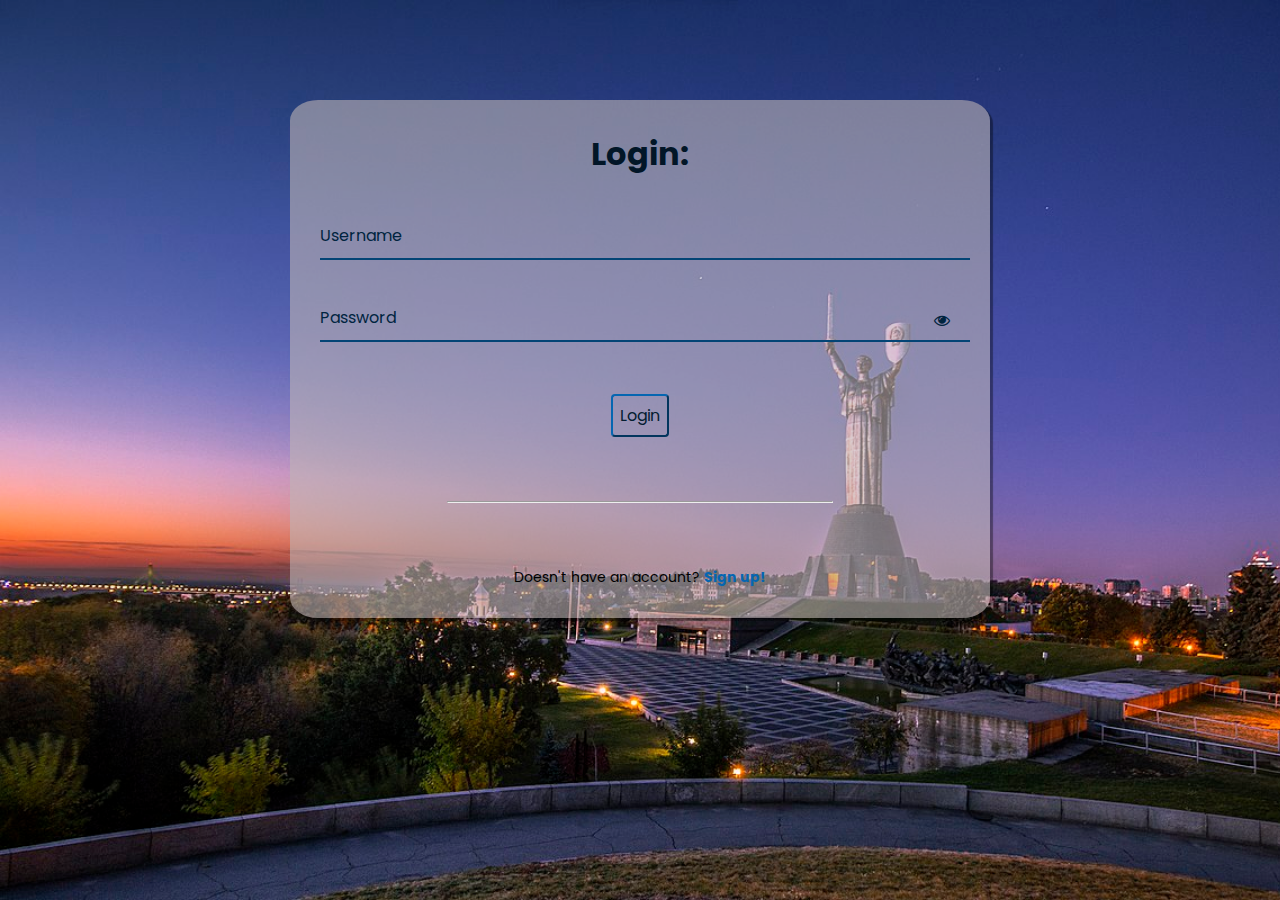
<file: login.html>
<!DOCTYPE html>
<html lang="en">
<head>
  <meta charset="UTF-8">
  <meta http-equiv="X-UA-Compatible" content="IE=edge">
  <meta name="viewport" content="width=device-width, initial-scale=1.0">
  <link rel="stylesheet" href="login.css">
  <link rel="stylesheet" href="media/font-awesome-4.7.0/css/font-awesome.css">
  <link rel="icon" type="image/png" href="media/icon.png"/>
  <title>Login - Help For Ukraine</title>
</head>
<body>
  <div class="container">
    <div class="card">
      <h1>
        Login:
      </h1>
      <div id="msgError"></div>
  
      <div class="label-float">
        <input type="text" id="user" placeholder="" required>
        <label for="user" id="labelUser">Username</label>
      </div>
      
      <div class="label-float">
        <input type="password" id="password" placeholder="" required>
        <label for="password" id="labelPassword">Password</label>
        <i class="fa fa-eye" aria-hidden="true" id="seePassword"></i>
      </div>

      <div class="justify-center">
        <button onclick="logIn()">Login</button>
      </div>

      <div class="justify-center">
        <hr>
      </div>

      <p>Doesn't have an account? <a href="register.html">Sign up!</a></p>

    </div>
  </div>
  <script src="login.js"></script>
</body>
</html>
</file>
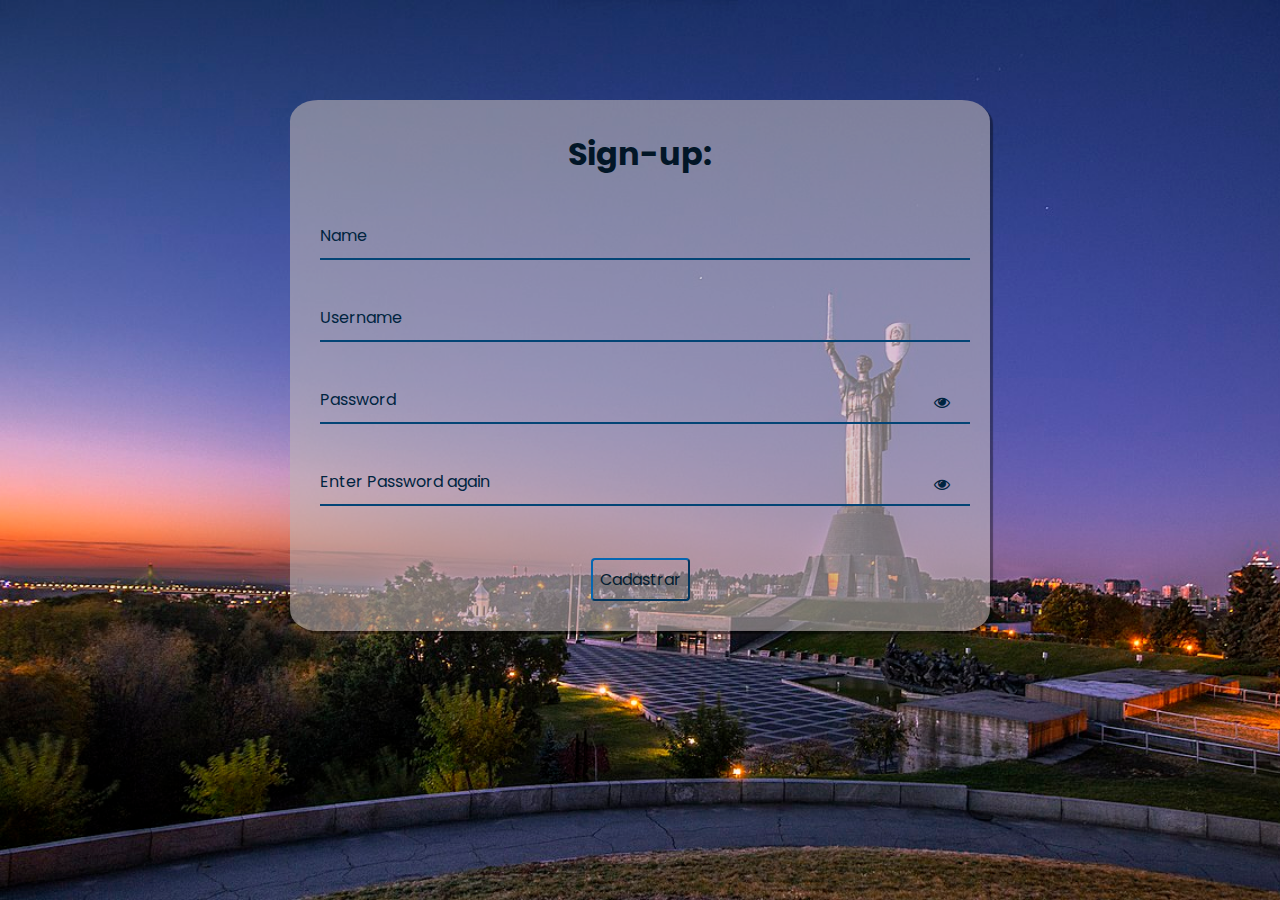
<file: register.html>
<!DOCTYPE html>
<html lang="en">
<head>
  <meta charset="UTF-8">
  <meta http-equiv="X-UA-Compatible" content="IE=edge">
  <meta name="viewport" content="width=device-width, initial-scale=1.0">
  <link rel="stylesheet" href="login.css">
  <link rel="icon" type="image/png" href="media/icon.png"/>
  <link rel="stylesheet" href="media/font-awesome-4.7.0/css/font-awesome.css">
  <title>Register - Help For Ukraine</title>
</head>
<body>
  <div class="container">
    <div class="card">
      <h1>
        Sign-up:
      </h1>
      <div id="msgError"></div>
      <div id="msgSuccess"></div>




      <div class="label-float">
        <input type="text" id="name" placeholder="" required>
        <label for="rg-name" id="labelName">Name</label>
      </div>

      <div class="label-float">
        <input type="text" id="user" placeholder="" required>
        <label for="user" id="labelUser">Username</label>
      </div>
      
      <div class="label-float">
        <input type="password" id="password" placeholder="" required>
        <label for="password" id="labelPassword">Password</label>
        <i id="seePassword" class="fa fa-eye" aria-hidden="true"></i>
      </div>

      <div class="label-float">
        <input type="password" id="confirmPassword" placeholder="" required>
        <label for="confirmPassword" id="labelConfirmPassword">Enter Password again</label>
        <i id="seePasswordConfirm" class="fa fa-eye" aria-hidden="true"></i>
    </div>

      <div class="justify-center">
        <button onclick='signUp()'>Cadastrar</button>
      </div>

    </div>
  </div>

    <script src="register.js"></script>
</body>
</html>
</file>
<file: login.css>
@import url('https://fonts.googleapis.com/css2?family=Poppins:ital,wght@0,100;0,200;0,300;0,400;0,500;0,600;0,700;0,800;0,900;1,100;1,200;1,300;1,400;1,500;1,600;1,700;1,800;1,900&display=swap');@import url('https://fonts.googleapis.com/css2?family=Poppins:ital,wght@0,100;0,200;0,300;0,400;0,500;0,600;0,700;0,800;0,900;1,100;1,200;1,300;1,400;1,500;1,600;1,700;1,800;1,900&display=swap');

* {
  margin: 0;
  padding: 0;
  font-family: 'Poppins', sans-serif;
}

body {
  background-image: url(./media/motherland.jpg);
  background-repeat: no-repeat;
  background-size: cover;
  background-attachment: fixed;
}

.container {
  display: flex;
  justify-content: center;
  width: 100%;
  margin-top: 100px;
}

.card {
  width: 50%;
  background-color: #c0b5b595;
  padding: 30px;
  border-radius: 4%;
  box-shadow: 3px 3px 1px 0px #00000060;
}

h1 {
  text-align: center;
  margin-bottom: 20px;
  color: #021627;
}

.label-float input {
  width: 100%;
  padding: 5px 5px;
  display: inline-block;
  border: 0;
  border-bottom: 2px solid #034475;
  background-color: transparent;
  outline: none;
  min-width: 180px;
  font-size: 16px;
  transition: all .3s ease-out;
  border-radius: 0;

}

.label-float {
  position: relative;
  padding-top: 13px;
  margin-top: 5%;
  margin-bottom: 5%;
}

.label-float:focus {
  border-bottom: 2px solid #0566b1;
}

.label-float label {
  color: #00243f;
  pointer-events: none;
  position: absolute;
  top: 0;
  left: 0;
  margin-top: 13px;
  transition: all .2s ease-out;
}

.label-float input:focus + label, 
.label-float input:valid + label{
  font-size: 13px;
  margin-top: 0;
  color: #00243f;
}

button {
  background-color: transparent;
  border-color: #0566b1;
  color: #041c30;
  padding: 7px;
  font-size: 12pt;
  margin-top: 20px;
  border-radius: 4px;
  cursor: pointer;
  outline: none;
  transition: all .4s ease-out;
}

button:hover {
  background-color: #ffffff67;
  color: #021627;
}

.justify-center {
  display: flex;
  justify-content: center;
}

hr {
  margin-top: 10%;
  margin-bottom: 10%;
  width: 60%;
}

p {
  font-size: 14px;
  text-align: center;
}

a{
  color: #0566b1;
  font-weight: bold;
  text-decoration: none;
  transition: all .15s ease-out;
}

a:hover{
  color: #021627;
}

.fa-eye, .fa-eye-slash{
  position: absolute;
  top: 20px;
  right: 10px;
  cursor: pointer;
  color: #00243f;
}



#msgError{
  text-align: center;
  color: #ad2424;
  background-color: #ff9e9e;
  padding: 10px;
  border-radius: 4px;
  display: none;
}

#msgSuccess{
  text-align: center;
  color: #034475;
  background-color: #6799be;
  padding: 10px;
  border-radius: 4px;
  display: none;
}
</file>
